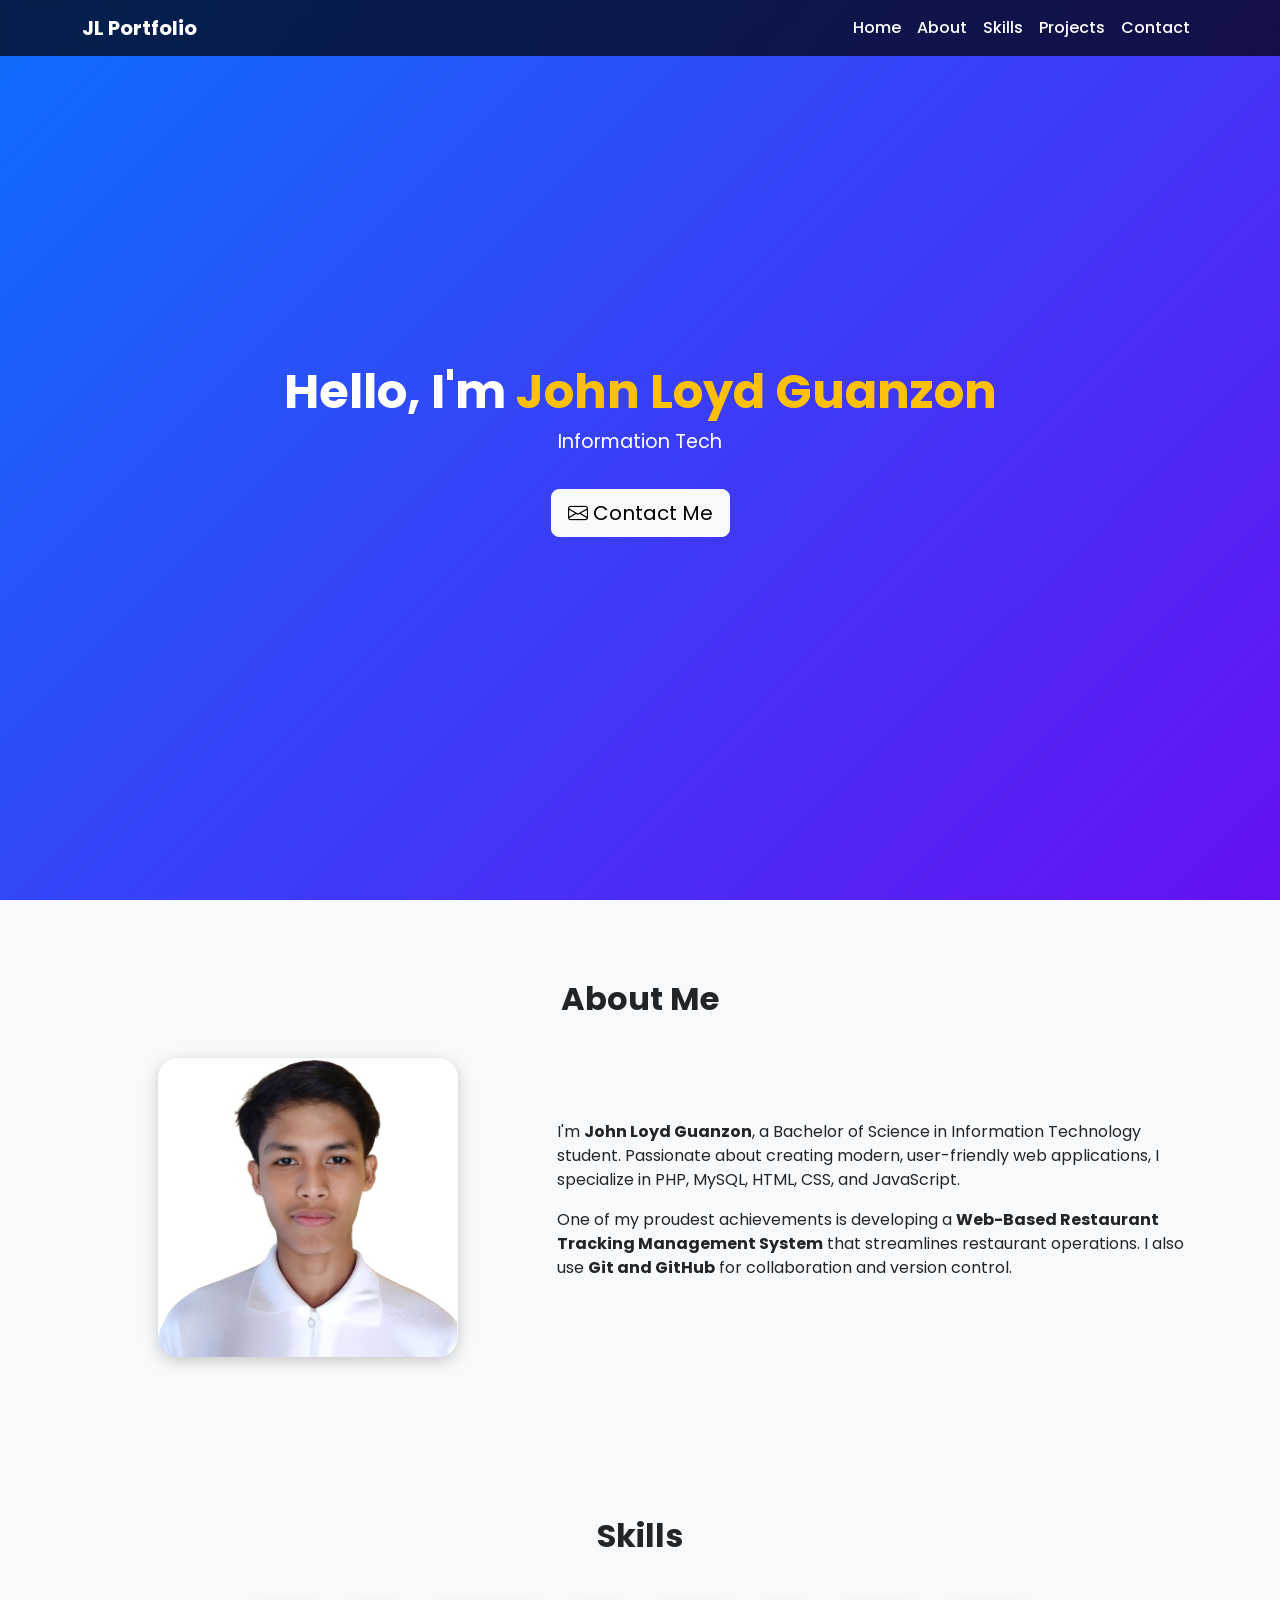
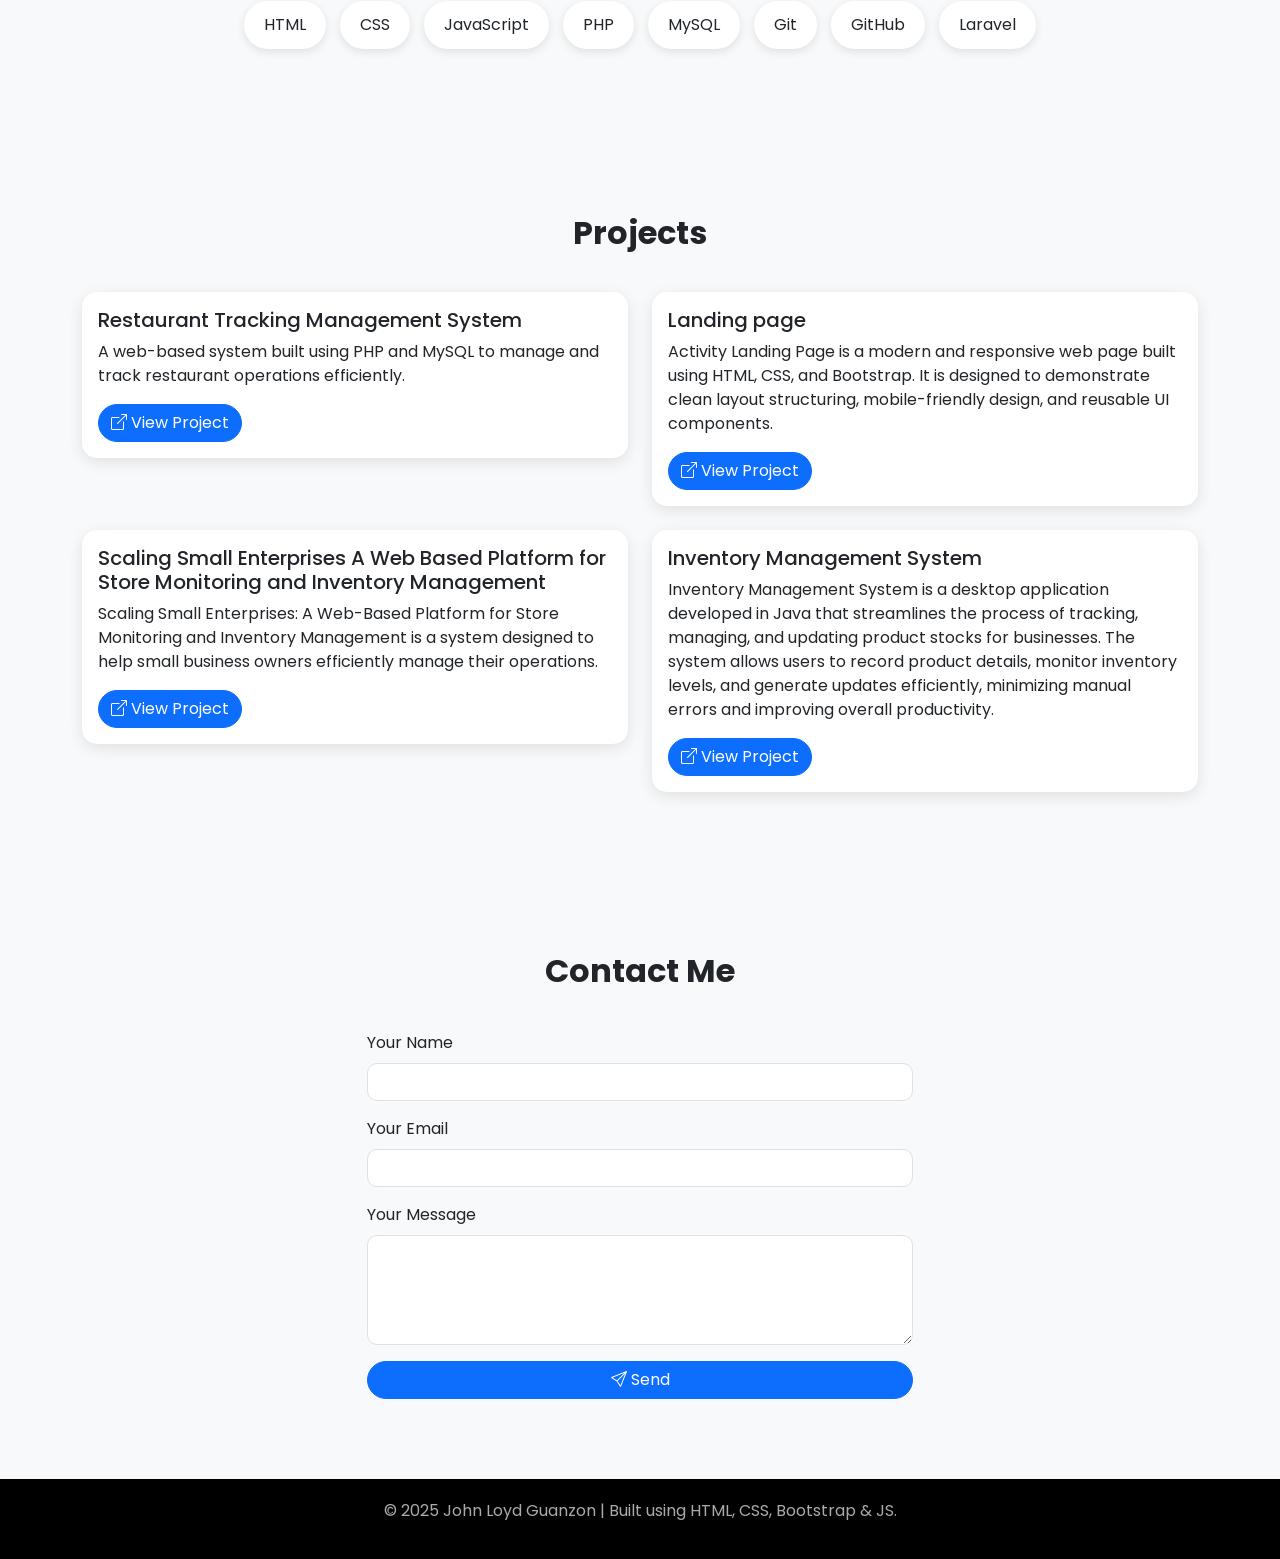
<file: index.html>
<!DOCTYPE html>
<html lang="en">
<head>
  <meta charset="UTF-8">
  <meta name="viewport" content="width=device-width, initial-scale=1.0">
  <title>John Loyd Guanzon | Portfolio</title>
  <link href="https://cdn.jsdelivr.net/npm/bootstrap@5.3.2/dist/css/bootstrap.min.css" rel="stylesheet">
  <link href="https://fonts.googleapis.com/css2?family=Poppins:wght@300;500;700&display=swap" rel="stylesheet">
  <link href="https://cdn.jsdelivr.net/npm/bootstrap-icons/font/bootstrap-icons.css" rel="stylesheet">
  <link rel="stylesheet" href="styles.css">
</head>
<body>

  <nav class="navbar navbar-expand-lg fixed-top">
    <div class="container">
      <a class="navbar-brand fw-bold text-white" href="#">JL Portfolio</a>
      <button class="navbar-toggler" type="button" data-bs-toggle="collapse" 
              data-bs-target="#navbarNav" aria-controls="navbarNav" aria-expanded="false" 
              aria-label="Toggle navigation">
        <span class="navbar-toggler-icon bg-light rounded"></span>
      </button>
      <div class="collapse navbar-collapse" id="navbarNav">
        <ul class="navbar-nav ms-auto">
          <li class="nav-item"><a class="nav-link" href="#home">Home</a></li>
          <li class="nav-item"><a class="nav-link" href="#about">About</a></li>
          <li class="nav-item"><a class="nav-link" href="#skills">Skills</a></li>
          <li class="nav-item"><a class="nav-link" href="#projects">Projects</a></li>
          <li class="nav-item"><a class="nav-link" href="#contact">Contact</a></li>
        </ul>
      </div>
    </div>
  </nav>

  <section id="home" class="hero">
    <h1>Hello, I'm <span class="text-warning">John Loyd Guanzon</span></h1>
    <p class="hero-subtitle">
        <span class="typing-text" id="typingText"></span>
    </p>
    <a href="#contact" class="btn btn-light btn-lg mt-3"><i class="bi bi-envelope"></i> Contact Me</a>
  </section>

  <section id="about">
    <div class="container">
      <h2>About Me</h2>
      <div class="row align-items-center">
        <div class="col-md-5 text-center">
          <img src="johnloydWasquin.png" alt="Profile" class="img-fluid">
        </div>
        <div class="col-md-7">
          <p>
            I'm <strong>John Loyd Guanzon</strong>, a Bachelor of Science in Information Technology student.  
            Passionate about creating modern, user-friendly web applications, I specialize in PHP, MySQL, HTML, CSS, and JavaScript.  
          </p>
          <p>
            One of my proudest achievements is developing a <strong>Web-Based Restaurant Tracking Management System</strong> 
            that streamlines restaurant operations. I also use <strong>Git and GitHub</strong> for collaboration and version control.
          </p>
        </div>
      </div>
    </div>
  </section>

  <section id="skills" class="bg-light">
    <div class="container text-center">
      <h2>Skills</h2>
      <span class="skill-badge">HTML</span>
      <span class="skill-badge">CSS</span>
      <span class="skill-badge">JavaScript</span>
      <span class="skill-badge">PHP</span>
      <span class="skill-badge">MySQL</span>
      <span class="skill-badge">Git</span>
      <span class="skill-badge">GitHub</span>
      <span class="skill-badge">Laravel</span>
    </div>
  </section>

  <section id="projects">
    <div class="container">
      <h2>Projects</h2>
      <div class="row g-4">
        <div class="col-md-6">
          <div class="card">
            <div class="card-body">
              <h5 class="card-title">Restaurant Tracking Management System</h5>
              <p class="card-text">A web-based system built using PHP and MySQL to manage and track restaurant operations efficiently.</p>
              <a href=https://johnloydwasquin.github.io/SmartRestaurantOrderingandInventorySystemAutomateOrdersandTrackInventoryinReal-Time/" class="btn btn-primary"><i class="bi bi-box-arrow-up-right"></i> View Project</a>
            </div>
          </div>
        </div>
         <div class="col-md-6">
          <div class="card">
            <div class="card-body">
              <h5 class="card-title">Landing page</h5>
              <p class="card-text">Activity Landing Page is a modern and responsive web page built using HTML, CSS, and Bootstrap. It is designed to demonstrate clean layout structuring, mobile-friendly design, and reusable UI components.</p>
              <a href="https://johnloydwasquin.github.io/ActivityOneWebSystem/" class="btn btn-primary"><i class="bi bi-box-arrow-up-right"></i> View Project</a>
            </div>
          </div>
        </div>
        <div class="col-md-6">
          <div class="card">
            <div class="card-body">
              <h5 class="card-title">Scaling Small Enterprises A Web Based Platform for Store Monitoring and Inventory Management</h5>
              <p class="card-text">Scaling Small Enterprises: A Web-Based Platform for Store Monitoring and Inventory Management is a system designed to help small business owners efficiently manage their operations.</p>
              <a href="https://github.com/JayMarkRocero/Scaling-Small-Enterprises-A-Web-Based-Platform-for-Store-Monitoring-and-Inventory-Management" class="btn btn-primary"><i class="bi bi-box-arrow-up-right"></i> View Project</a>
            </div>
          </div>
        </div>
        <div class="col-md-6">
          <div class="card">
            <div class="card-body">
              <h5 class="card-title">Inventory Management System</h5>
              <p class="card-text">Inventory Management System is a desktop application developed in Java that streamlines the process of tracking, managing, and updating product stocks for businesses. The system allows users to record product details, monitor inventory levels, and generate updates efficiently, minimizing manual errors and improving overall productivity.</p>
              <a href="https://github.com/denise-refuerzo/Inventory-Management-System" class="btn btn-primary"><i class="bi bi-box-arrow-up-right"></i> View Project</a>
            </div>
          </div>
        </div>
      </div>
    </div>
  </section>

  <section id="contact" class="bg-light">
    <div class="container">
      <h2>Contact Me</h2>
      <div class="row justify-content-center">
        <div class="col-md-6">
          <form>
            <div class="mb-3">
              <label for="name" class="form-label">Your Name</label>
              <input type="text" class="form-control" id="name" required>
            </div>
            <div class="mb-3">
              <label for="email" class="form-label">Your Email</label>
              <input type="email" class="form-control" id="email" required>
            </div>
            <div class="mb-3">
              <label for="message" class="form-label">Your Message</label>
              <textarea class="form-control" id="message" rows="4" required></textarea>
            </div>
            <button type="submit" class="btn btn-primary w-100"><i class="bi bi-send"></i> Send</button>
          </form>
        </div>
      </div>
    </div>
  </section>

  <footer>
    <p>&copy; 2025 John Loyd Guanzon | Built using HTML, CSS, Bootstrap & JS.</p>
  </footer>

  <script src="https://cdn.jsdelivr.net/npm/bootstrap@5.3.2/dist/js/bootstrap.bundle.min.js"></script>
</body>
<script src="index.js"></script>
</html>
</file>
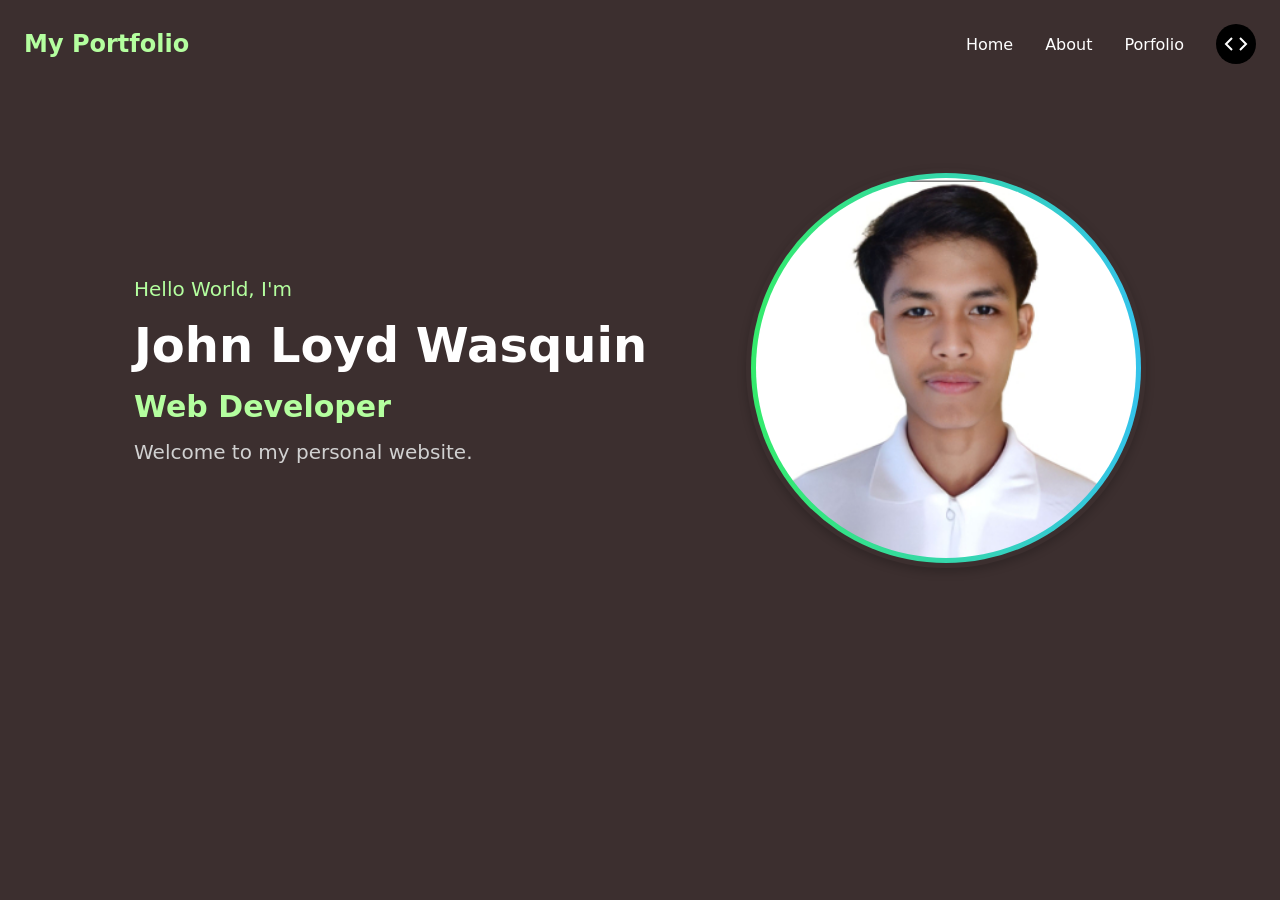
<file: HTML/main.html>
<!DOCTYPE html>
<html lang="en">
<head>
    <meta charset="UTF-8">
    <meta name="viewport" content="width=device-width, initial-scale=1.0">
    <link rel="stylesheet" href="../CSS/style.css">
    <title>My Portfolio</title>
</head>
<body>
    <nav>
        <a href="../HTML/main.html" class="logo">My Portfolio</a>
        <div class="nav-links">
            <a href="../HTML/main.html">Home</a>
            <a href="../HTML/about.html">About</a>
            <a href="/portfolio">Porfolio</a>
            <div class="code-icon">
                <svg width="24" height="24" viewBox="0 0 24 24" fill="none" stroke="currentColor" stroke-width="2">
                    <path d="M16 18L22 12L16 6"></path>
                    <path d="M8 6L2 12L8 18"></path>
                </svg>
            </div>
        </div>
    </nav>
    <main>
        <div class="content">
            <p class="hello">Hello World, I'm</p>
            <h1 class="name">John Loyd Wasquin</h1>
            <h2 class="title">Web Developer</h2>
            <p class="subtitle">Welcome to my personal website.</p>
        </div>
        <div class="profile-image">
            <img src="../webImage/johnloydWasquin.png" alt="Profile">
        </div>
    </main>
</body>
</html>
</file>
<file: styles.css>
* {
    font-family: 'Poppins', sans-serif;
}
body {
    background: #f8f9fa;
    scroll-behavior: smooth;
}

.navbar {
    backdrop-filter: blur(10px);
    background: rgba(0, 0, 0, 0.7) !important;
}
.navbar a {
    color: #fff !important;
    font-weight: 500;
}
.navbar a:hover {
    color: #0d6efd !important;
}

.hero {
    height: 100vh;
    background: linear-gradient(135deg, #0d6efd, #6610f2);
    color: white;
    display: flex;
    align-items: center;
    justify-content: center;
    text-align: center;
    flex-direction: column;
}
.hero h1 {
    font-size: 3rem;
    font-weight: 700;
    animation: fadeInUp 1s ease-in-out;
}
.hero p {
    font-size: 1.2rem;
    animation: fadeInUp 1.2s ease-in-out;
}
@keyframes fadeInUp {
    0% {opacity: 0; transform: translateY(20px);}
    100% {opacity: 1; transform: translateY(0);}
}

section {
    padding: 80px 0;
}
h2 {
    font-weight: 700;
    margin-bottom: 40px;
    text-align: center;
}

#about img {
    border-radius: 20px;
    box-shadow: 0px 4px 15px rgba(0,0,0,0.2);
}

.skill-badge {
    display: inline-block;
    padding: 12px 20px;
    border-radius: 50px;
    margin: 5px;
    background: #fff;
    box-shadow: 0 3px 10px rgba(0,0,0,0.1);
    transition: transform 0.3s;
}
.skill-badge:hover {
    transform: translateY(-5px);
}

.card {
    border: none;
    border-radius: 15px;
    box-shadow: 0px 4px 15px rgba(0,0,0,0.1);
    transition: transform 0.3s;
}
.card:hover {
    transform: translateY(-10px);
}

.form-control {
    border-radius: 10px;
    box-shadow: none;
}
.btn-primary {
    border-radius: 30px;
}

footer {
    background: #000;
    color: #aaa;
    padding: 20px 0;
    text-align: center;
}

.loading-screen {
    position: fixed;
    top: 0;
    left: 0;
    width: 100%;
    height: 100%;
    background: var(--primary-color);
    display: flex;
    align-items: center;
    justify-content: center;
    z-index: 10000;
    transition: opacity 0.5s ease;
}

.loading-screen.fade-out {
    opacity: 0;
    pointer-events: none;
}

.loader {
    width: 50px;
    height: 50px;
    border: 3px solid rgba(255, 255, 255, 0.3);
    border-top: 3px solid white;
    border-radius: 50%;
    animation: spin 1s linear infinite;
}

@keyframes spin {
    0% { transform: rotate(0deg); }
    100% { transform: rotate(360deg); }
}
</file>
<file: CSS/style.css>
* {
    margin: 0;
    padding: 0;
    box-sizing: border-box;
    font-family: system-ui, -apple-system, sans-serif;
}

body {
    background-color: #3C2F2F;
    color: white;
    min-height: 100vh;
}

nav {
    display: flex;
    justify-content: space-between;
    align-items: center;
    padding: 1.5rem;
}

.logo {
    color: #B4FF9F;
    font-size: 1.5rem;
    font-weight: bold;
    text-decoration: none;
}

.nav-links {
    display: flex;
    align-items: center;
    gap: 2rem;
}

.nav-links a {
    color: white;
    text-decoration: none;
    transition: color 0.3s;
}

.nav-links a:hover {
    color: #B4FF9F;
}

.code-icon {
    background: black;
    border-radius: 50%;
    padding: 0.5rem;
    width: 40px;
    height: 40px;
    display: flex;
    align-items: center;
    justify-content: center;
}

main {
    max-width: 1200px;
    margin: 5rem auto 0;
    padding: 0 1.5rem;
    display: flex;
    justify-content: space-between;
    align-items: center;
}

.content {
    max-width: 600px;
    margin-left: 70px;
}

.hello {
    color: #B4FF9F;
    font-size: 1.25rem;
    margin-bottom: 1rem;
}

.name {
    font-size: 3rem;
    font-weight: bold;
    margin-bottom: 1rem;
}

.title {
    color: #B4FF9F;
    font-size: 1.875rem;
    font-weight: 600;
    margin-bottom: 1rem;
}

.subtitle {
    color: #D1D1D1;
    font-size: 1.25rem;
}

.profile-image img {
    position: relative;
    overflow: hidden;
    width: 400px;
    height: 400px;
    border-radius: 50%;
    border: 5px solid transparent;
    background: linear-gradient(90deg, #34eb6b, #34c3eb);
    background-clip: padding-box, border-box;
    box-shadow: 0 4px 10px rgba(0, 0, 0, 0.2);
    padding: 5px;
    margin-right: 70px;
    animation: glow 3s infinite alternate;
    animation: wipeEffect 2s ease-in-out forwards
}

@keyframes glow {
    0% {
        box-shadow: 0 0 10px #34eb6b;
    }
    50% {
        box-shadow: 0 0 20px #34c3eb;
    }
    100% {
        box-shadow: 0 0 10px #34eb6b;
    }
}

@keyframes wipeEffect {
    0% {
        transform: translateX(100%);
    }
    100% {
        transform: translateX(0%);
    }
}

@media (max-width: 768px) {
    main {
        flex-direction: column;
        text-align: center;
        gap: 2rem;
    }

    .profile-image {
        width: 300px;
        height: 300px;
    }

    .nav-links {
        display: none;
    }
}
</file>
